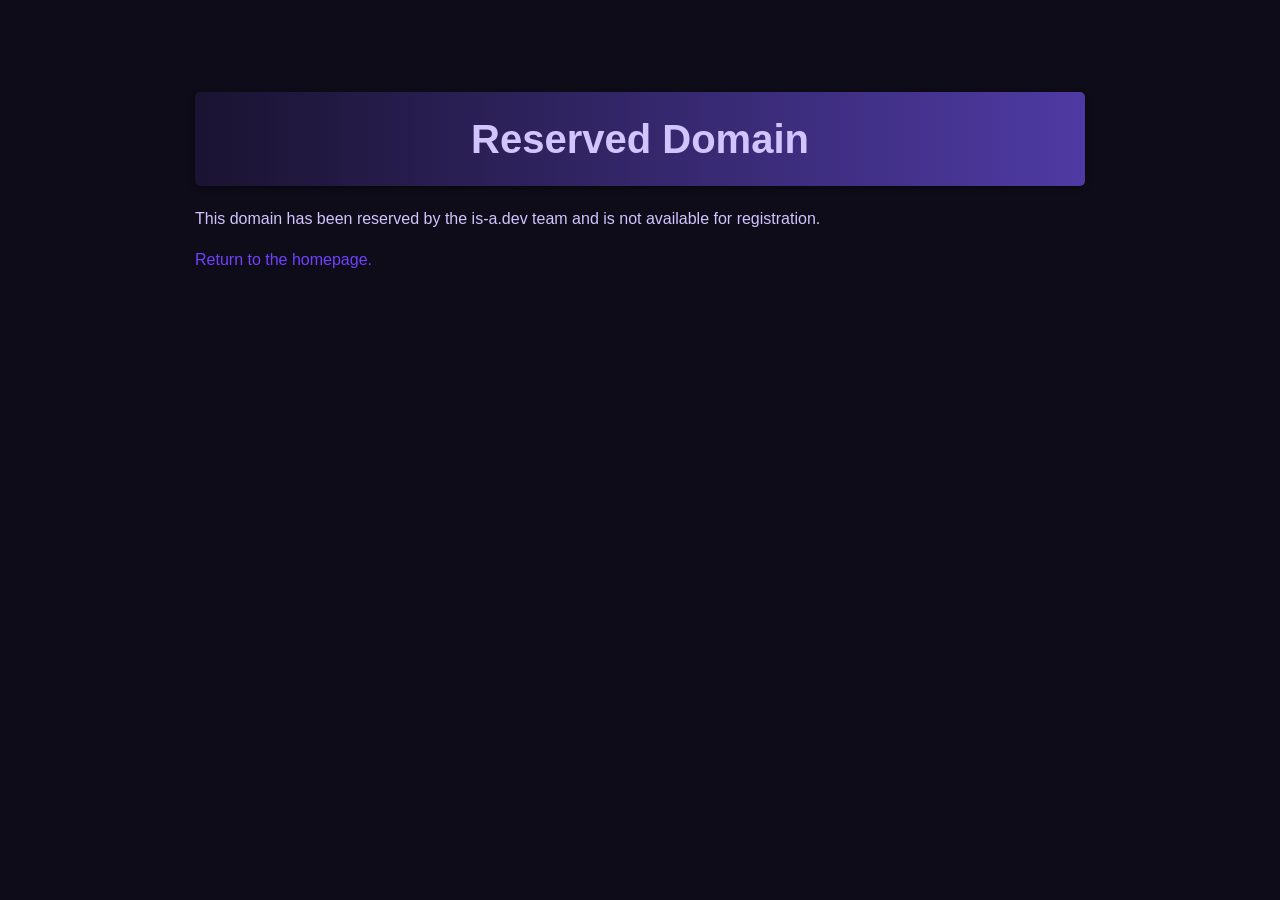
<file: reserved.html>
<!DOCTYPE html>
<html lang="en">
    <head>
        <meta charset="UTF-8">
        <meta name="viewport" content="width=device-width, initial-scale=1.0">

        <!-- HTML Meta Tags -->
        <title>Reserved Domain | fioo.org</title>

        <!-- Favicon -->
        <link rel="icon" type="image/x-icon" href="assets/favicon.ico" />

        <!-- Stylesheets -->
        <link rel="stylesheet" href="styles/main.css" />
        <link rel="stylesheet" href="styles/secondary.css" />
        <link rel="stylesheet" href="https://cdn.hrsn.net/is-a-dev/website/fonts/Roboto/font.css" rel="prefetch" />
        <link rel="stylesheet" href="https://cdn.hrsn.net/is-a-dev/website/fonts/UbuntuMono/font.css" rel="prefetch" />
    </head>

    <body>
        <h1>Reserved Domain</h1>
        <p>This domain has been reserved by the is-a.dev team and is not available for registration.</p>

        <a href="/">Return to the homepage.</a>

        <script async type="text/javascript"
            src="//cdn.carbonads.com/carbon.js?serve=CW7DE2JU&placement=is-adev&format=cover"
            id="_carbonads_js"></script>
    </body>
</html>
</file>
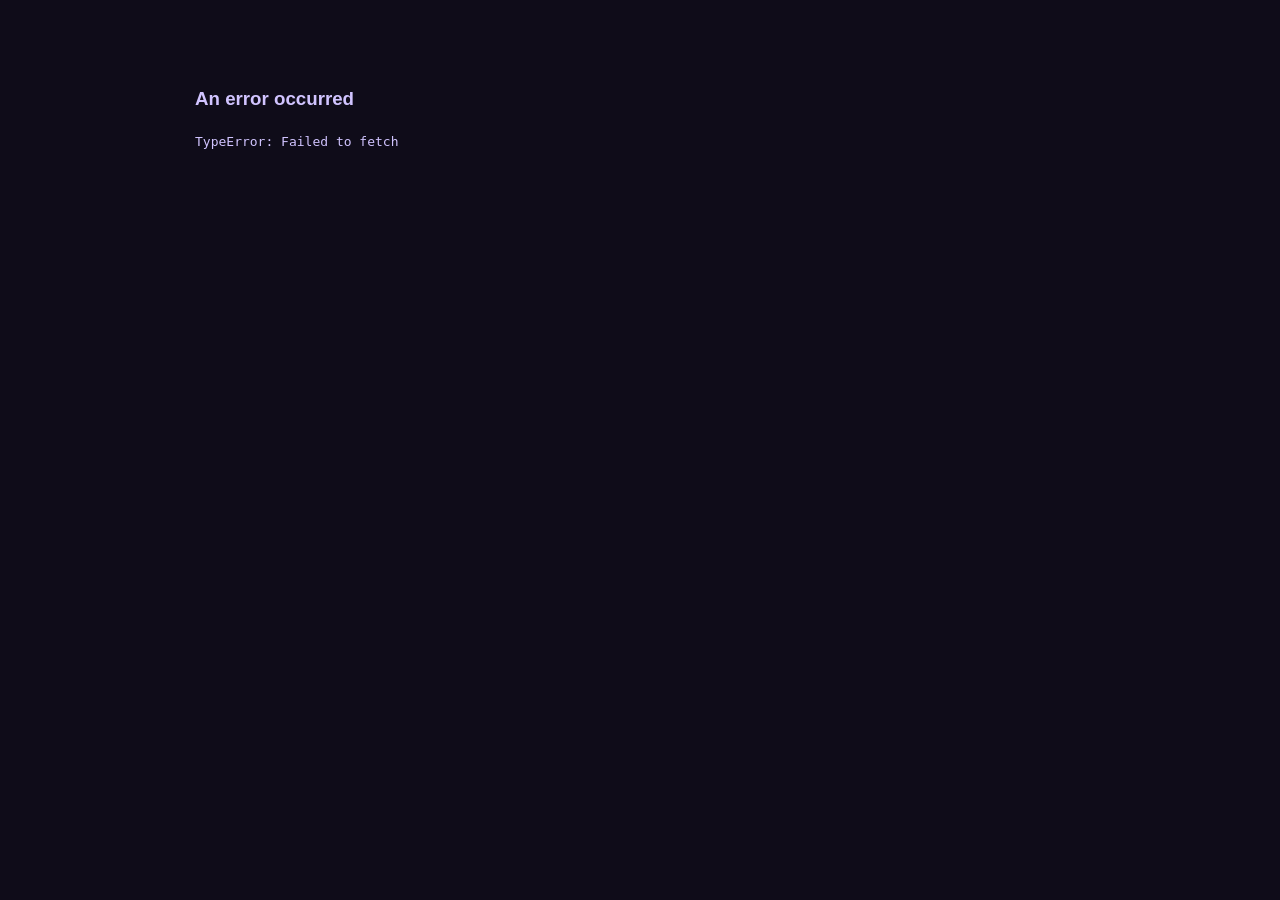
<file: terms.html>
<!DOCTYPE html>
<html lang="en">
    <head>
        <meta charset="UTF-8">
        <meta name="viewport" content="width=device-width, initial-scale=1.0">

        <!-- HTML Meta Tags -->
        <title>Terms of Service | fioo.org</title>
        <meta name="description" content="By using our service, you agree to the following Terms of Service." />

        <!-- Google / Search Engine Tags -->
        <meta itemprop="name" content="Terms of Service | fioo.org" />
        <meta itemprop="description" content="By using our service, you agree to the following Terms of Service." />

        <!-- Facebook Meta Tags -->
        <meta property="og:url" content="https://fioo.org/terms" />
        <meta property="og:type" content="website" />
        <meta property="og:title" content="Terms of Service | fioo.org" />
        <meta property="og:description" content="By using our service, you agree to the following Terms of Service." />

        <!-- Twitter Meta Tags -->
        <meta name="twitter:card" content="summary_large_image" />
        <meta name="twitter:title" content="Terms of Service | fioo.org" />
        <meta name="twitter:description" content="By using our service, you agree to the following Terms of Service." />

        <!-- Files -->
        <link rel="preload" href="https://raw.githubusercontent.com/is-a-dev/register/refs/heads/main/TERMS_OF_SERVICE.md" as="fetch" crossorigin="anonymous">

        <!-- Favicon -->
        <link rel="icon" type="image/x-icon" href="assets/favicon.ico" />

        <!-- Stylesheets -->
        <link rel="stylesheet" href="styles/main.css" />
        <link rel="stylesheet" href="styles/secondary.css" />
        <link rel="stylesheet" href="https://cdn.hrsn.net/is-a-dev/website/fonts/Roboto/font.css" rel="prefetch" />
        <link rel="stylesheet" href="https://cdn.hrsn.net/is-a-dev/website/fonts/UbuntuMono/font.css" rel="prefetch" />

        <!-- Scripts -->
        <script src="scripts/marked.min.js" rel="prefetch"></script>
    </head>

    <body>
        <div class="markdown-body" id="terms-of-service"><p>Loading...</p></div>

        <script>
            const markdownUrl = "https://raw.githubusercontent.com/is-a-dev/register/refs/heads/main/TERMS_OF_SERVICE.md";

            const container = document.getElementById("terms-of-service");

            // Fetch the Markdown file
            fetch(markdownUrl)
                .then(response => {
                    if (!response.ok) {
                        throw new Error(`Error fetching the file: ${response.statusText}`);
                    }
                    return response.text();
                })
                .then(markdown => {
                    // Convert Markdown to HTML using Marked.js
                    const htmlContent = marked.parse(markdown);

                    // Insert the HTML into the container
                    container.innerHTML = htmlContent;
                })
                .catch(err => {
                    console.error(err);
                    container.innerHTML = `<h3>An error occurred</h3><pre><code>${err}</code></pre>`;
                });
        </script>
    </body>
</html>
</file>
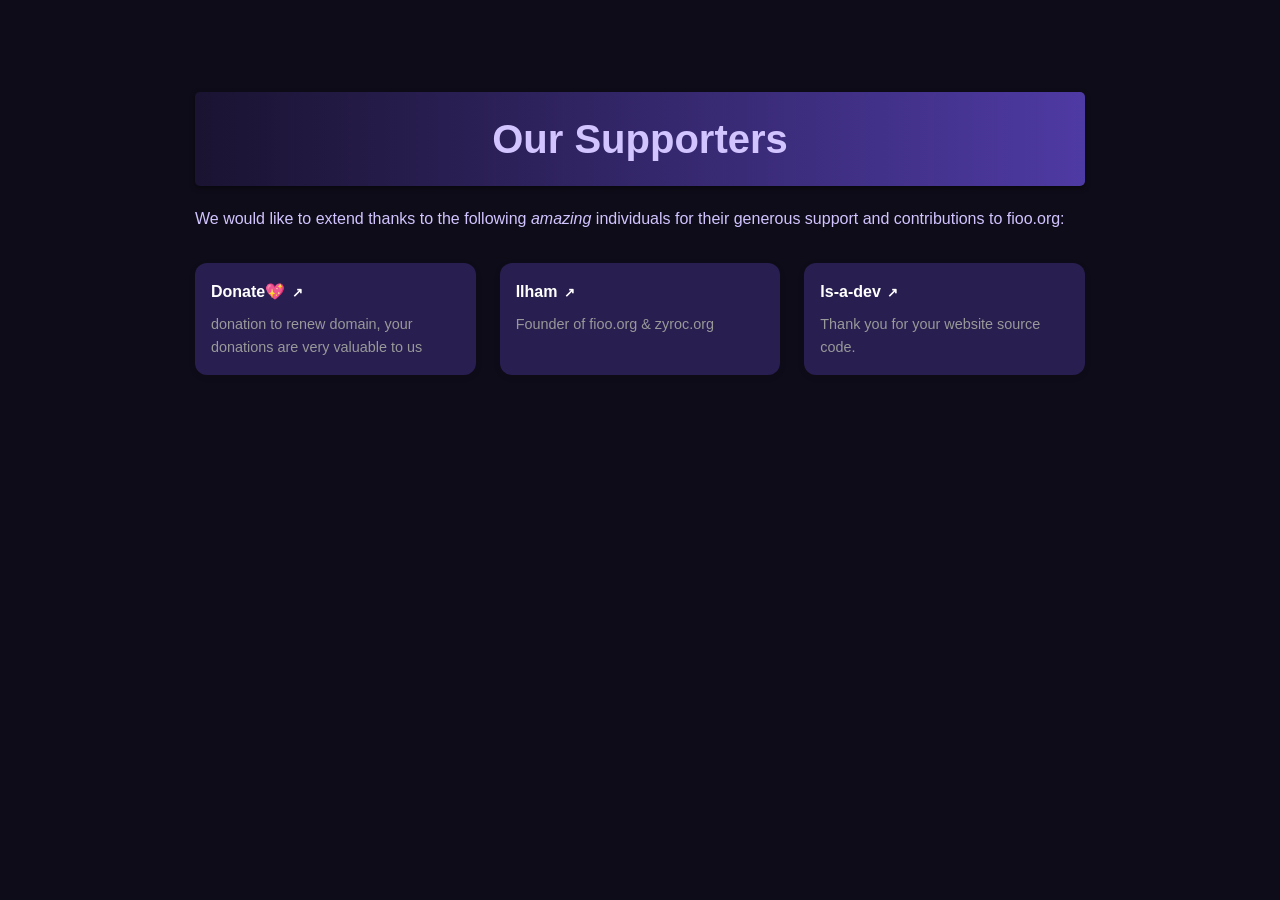
<file: thanks.html>
<!DOCTYPE html>
<html lang="en">
    <head>
        <meta charset="UTF-8" />
        <meta name="viewport" content="width=device-width, initial-scale=1.0" />

        <!-- HTML Meta Tags -->
        <title>Thanks | fioo.org & zyroc.org</title>
        <meta name="description" content="A thank you page dedicated to our supporters." />
        <meta name="theme-color" content="#4E3AA3" />

        <!-- Google / Search Engine Tags -->
        <meta itemprop="name" content="Thanks | fioo.org & zyroc.org" />
        <meta itemprop="description" content="A thank you page dedicated to our supporters." />
        <meta itemprop="image" content="https://is-a.dev/assets/logo.png" />

        <!-- Facebook Meta Tags -->
        <meta property="og:url" content="https://is-a.dev/thanks" />
        <meta property="og:type" content="website" />
        <meta property="og:title" content="Thanks | fioo.org & zyroc.org" />
        <meta property="og:description" content="A thank you page dedicated to our supporters." />
        <meta property="og:image" content="https://is-a.dev/assets/logo.png" />

        <!-- Twitter Meta Tags -->
        <meta name="twitter:card" content="summary_large_image" />
        <meta name="twitter:title" content="fioo.org" />
        <meta name="twitter:description" content="A thank you page dedicated to our supporters." />
        <meta name="twitter:image" content="https://is-a.dev/assets/logo.png" />

        <!-- Favicon -->
        <link rel="icon" type="image/x-icon" href="/assets/favicon.ico" />

        <!-- Stylesheets -->
        <link rel="stylesheet" href="/styles/main.css" />
        <link rel="stylesheet" href="/styles/secondary.css" />
        <link rel="stylesheet" href="/styles/thanks.css" />
        <link rel="stylesheet" href="https://cdn.hrsn.net/is-a-dev/website/fonts/Roboto/font.css" />
        <link rel="stylesheet" href="https://cdn.hrsn.net/is-a-dev/website/fonts/UbuntuMono/font.css" />
    </head>

    <body>
        <h1>Our Supporters</h1>
        <p>We would like to extend thanks to the following <i>amazing</i> individuals for their generous support and contributions to fioo.org:</p>

        <ul class="supporters">
            <li class="supporter">
                <a href="https://hcb.hackclub.com/donations/start/zyroc">Donate💖</a>
                <div class="role">donation to renew domain, your donations are very valuable to us</div>
            </li>
            <li class="supporter">
                <a href="https://github.com/ilhammiftahul">Ilham</a>
                <div class="role">Founder of fioo.org & zyroc.org</div>
            </li>
            <li class="supporter">
                <a href="https://github.com/is-a.dev/is-a-dev.github.io/">Is-a-dev</a>
                <div class="role">Thank you for your website source code.</div>
            </li>
        </ul>
    </body>
</html>
</file>
<file: styles/main.css>
html,
body {
    --header-bg: linear-gradient(90deg, #1a1331, var(--hover-bg));
    --accent: #7041ff;
    --body-fg: #d1c4ff;
    --hover-bg: #4e3aa3;
    --hover-accent: #9b7dff;
    --styled-border: conic-gradient(#0f0c19 0 0) padding-box,linear-gradient(to right,#1a1331 20%,#4e3aa3 80%) border-box;
   
    margin: 0;
    padding: 0;
    background-color: #0f0c19;
    color: var(--body-fg);
    font-family: "Roboto Regular", sans-serif;
    line-height: 1.6;
    padding: 20px;
}

body * {
    box-sizing: border-box;
}

main > p {
    font-family: "Ubuntu Mono Regular";
}

a:hover {
    color: var(--hover-accent);
    background-color: var(--hover-bg);
    border-radius: 5px;
    padding: 0 5px;
    transition: 0.3s ease-in-out;
}

/* Scrollbar */
::-webkit-scrollbar {
    width: 12px;
}

::-webkit-scrollbar-track {
    background: #0f0c19;
}

::-webkit-scrollbar-thumb {
    background: var(--accent);
    border-radius: 6px;
}

::-webkit-scrollbar-thumb:hover {
    background: var(--hover-accent);
}

main {
    padding: 2em;
    margin: 1em auto;
    max-width: 900px;
    background: rgba(255, 255, 255, 0.05);
    border-radius: 10px;
    box-shadow: 0 2px 10px rgba(0, 0, 0, 0.5);
}

/* Banner */
main .banner {
    font-size: 2.5rem;
    color: var(--body-fg);
    text-align: center;
    background: var(--header-bg);
    padding: 4px;
    border-radius: 4px;
    margin-bottom: 20px;
    box-shadow: 0 2px 5px rgba(0, 0, 0, 0.5);
}

main .banner img {
    max-width: 100%;
    height: auto;
    display: block;
    margin: 0 auto;
    border-radius: 4px;
}

/* Paragraphs */
main p {
    padding-left: 15px;
    border-left: 3px solid var(--accent);
    border-radius: 5px;
    margin-bottom: 1em;
}

/* Headings */
h1 {
    font-size: 2.5rem;
    color: var(--body-fg);
    text-align: center;
    background: var(--header-bg);
    padding: 15px;
    border-radius: 5px;
    margin-bottom: 20px;
    box-shadow: 0 2px 5px rgba(0, 0, 0, 0.5);
}

h2 {
    margin-top: 2rem;
    font-size: 1.5rem;
    color: var(--accent);
    border-bottom: 2px solid var(--accent);
    padding-bottom: 5px;
}

/* Links */
a {
    color: var(--accent);
    text-decoration: none;
    transition: all 0.3s ease-in-out;
}

a:hover {
    text-decoration: underline;
    color: var(--accent); /* Ensures the color remains the same */
    background-color: transparent; /* No background change */
}

/* Search */
input {
    font-family: "Ubuntu Mono Regular";
    width: 100%;
    color: var(--body-fg);
    font-size: 1.2rem;
    padding: 8px;
    border-width: 1px;
    border-radius: 4px;
    border: 4px solid #0000;
    background: var(--styled-border);

}

input:focus {
    outline-style: none
}

input::placeholder {
    color: var(--body-fg);
    opacity: 0.8;
}

.search-cntnr {
    font-family: "Ubuntu Mono Regular";
    display: flex;
    flex-direction: column;
    justify-content: center;
    align-items: stretch;
    align-self: center;
}

.search-keyword {
    font-size: 1rem;
    opacity: 0.5;
    line-height: 1.2rem;
    padding-left: 8px;
    font-style: italic;
    -webkit-user-select: none;
    -moz-user-select: none;
    -ms-user-select: none;
    user-select: none;
}

.result-card {
    padding: 0.5rem;
    border: 5px solid #0000;
    background: var(--styled-border);
    border-style: solid;
    border-width: 4px;
    border-radius: 4px;
    margin-top: 1rem
}

.user-infos {
    display: flex;
    align-items: center;
    justify-content: start;
    gap: .5rem;
    width: 100%
}

.user-avatar {
    border-radius: 50%;
    background-color: var(--hover-bg);
    width: 64px;
    height: 64px
}

.hidden{
    display: none;
}

/* adjust body padding when using mobile devices */
@media (max-width: 480px) {
    body{
        padding: 0;
    }
}

/* Carbon Ads */
#carbonads {
    padding-top: 20px;
}

#carbonads .carbon-poweredby {
    color: #ffffff;
}

/* Selection */
::-moz-selection {
    color: #fff;
    background: var(--accent);
}
::selection {
    color: #fff;
    background: var(--accent);
}

/* List of all subdomains link (all.is-a.dev) */
@media(min-width: 716px) {
    main h2:first-of-type  {
        display: flex;
        flex-direction: row;
        flex-wrap: nowrap;
        justify-content: space-between;
        align-items: flex-end;
        small {
            opacity: 0.8;
            scale: 0.8;
            translate: 10% 10%;
            -webkit-translate: 10% 10%;
            text-decoration: underline;
            text-decoration-color: #5f39d396;
            :hover {
                filter: drop-shadow(0px 0px 5px #5f39d396);
                -webkit-filter: drop-shadow(0px 0px 5px #5f39d396);
                padding: 0px;
            }
        }
    }
}
@media(max-width: 716px) {
    main h2:first-of-type small {
        display: none;
    }
}
</file>
<file: styles/secondary.css>
body {
    box-sizing: border-box;
    min-width: 200px;
    max-width: 980px;
    margin: auto;
    padding: 45px;
}
</file>
<file: styles/thanks.css>
.supporters {
    display: grid;
    grid-template-columns: repeat(auto-fit, minmax(250px, 1fr));
    gap: 1.5rem;
    list-style: none;
    padding: 0;
    margin: 2rem 0;
}

.supporter {
    background: #4e3aa366;
    border-radius: 12px;
    padding: 1rem;
    box-shadow: 0 2px 6px rgba(0, 0, 0, 0.1);
    transition: transform 0.2s;
}

.supporter a {
    font-weight: bold;
    color: #fff;
    text-decoration: none;
}

.supporter a::after {
    content: "↗";
    font-size: 0.8em;
    margin-left: 0.5em;
}

/* If no link is provided, use the 'p' element */
.supporter p {
    font-weight: bold;
    color: #fff;
    text-decoration: none;
}

.role {
    margin-top: 0.5rem;
    font-size: 0.9rem;
    color: #999;
}
</file>
